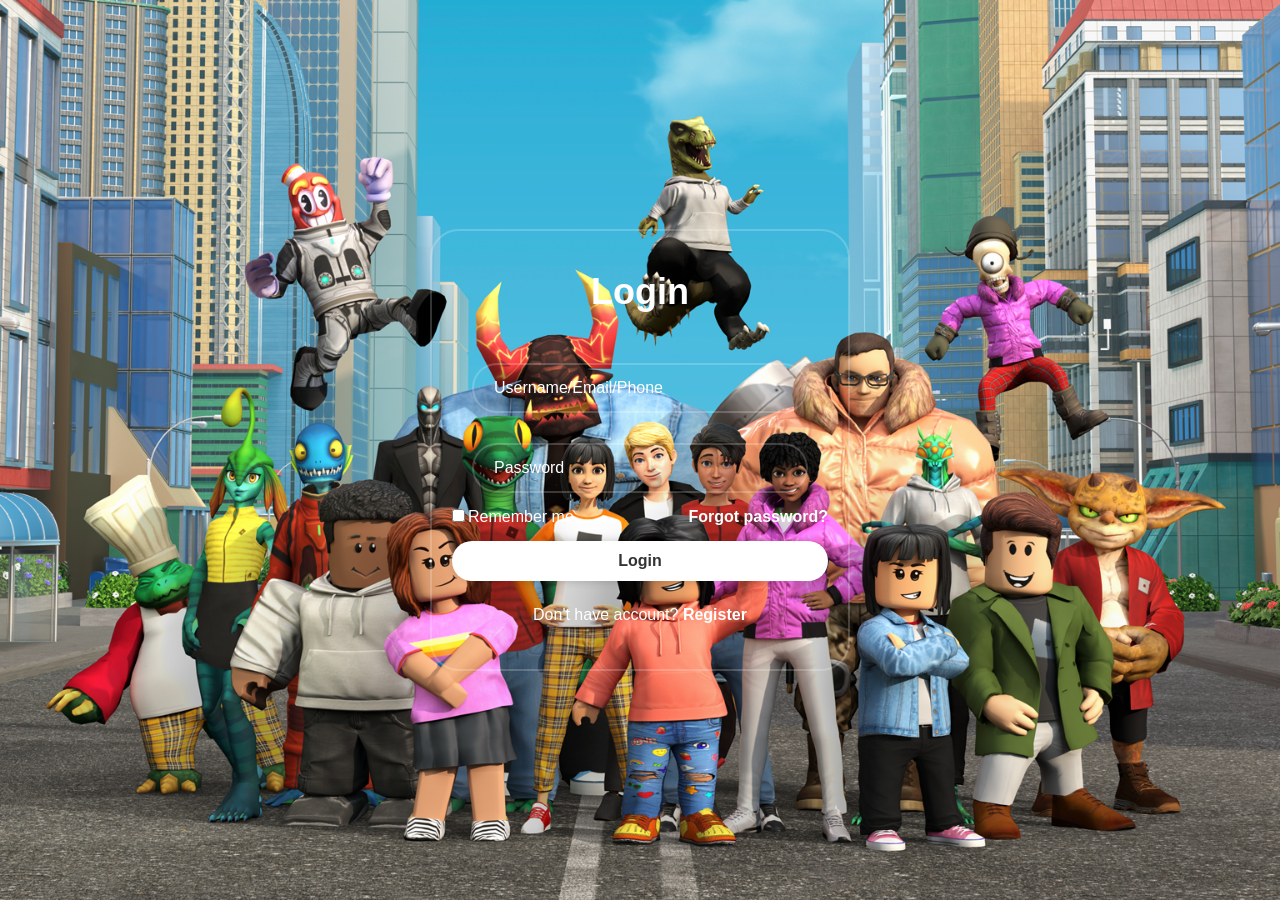
<file: index.html>
<!DOCTYPE html>
<html lang="en">
<head>
    <meta charset="UTF-8">
    <meta name="viewport" content="width=device-width, initial-scale=1.0">
    <title>login  </title>
      <link rel="stylesheet" href="style.css">
        <link href='https://unpkg.com/boxicons@2.1.4/css/boxicons.min.css' rel='stylesheet'>
     <link rel="stylesheet" href="https://unpkg.com/boxicons@latest/css/boxicons.min.css">
        
        <head>
</head>

</head>
<body>
    <div class="wrapper">
        <form action="porto.html" method="get">
            <h1 class="logo">Login</h1>

            <div class="input-box">
                <input type="text" placeholder="Username/Email/Phone" required>
                <i class='bxl  bx-clerk'  ></i> 

            </div>

            <div class="input-box">
                <input type="password" placeholder="Password" required>
            </div>
            
            <div class="remember-forgot">
                <label>
                    <input type="checkbox">Remember me </label>
                    <a href="#">Forgot password?</a>

            </div>
                
                <button type="submit" class="btn" a href="porto.html" >Login
                    
                </button>
                
                <div class="register-link">
                    <p>Don't have account?
                        
                        <a href="#">Register</a>
                    </p>
                </div>

                

        </form>
    </div>
</body>
</html>
</file>
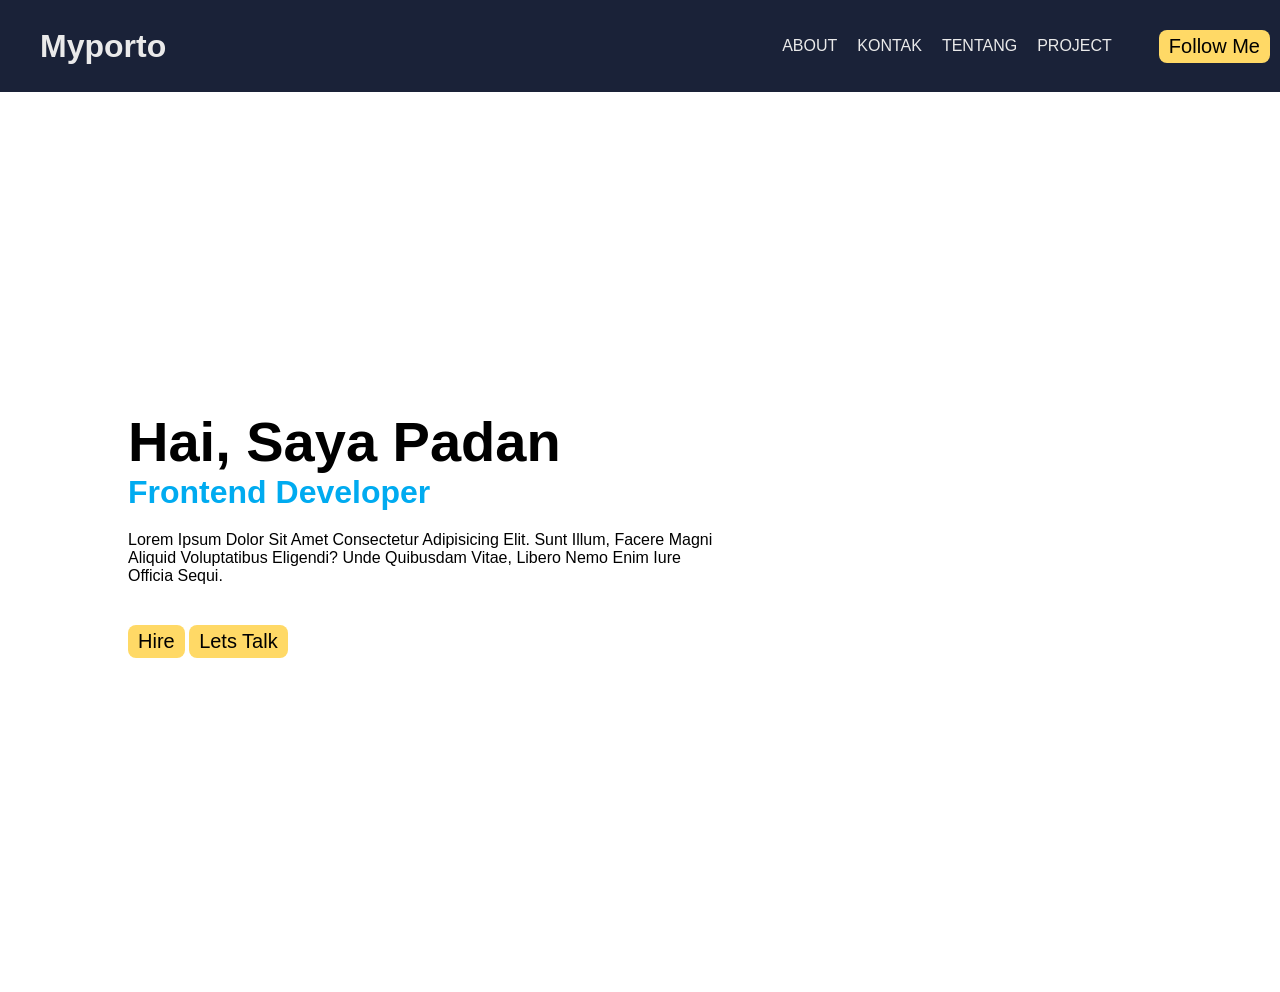
<file: porto.html>
<!DOCTYPE html>
<html lang="en">
<head>
    <meta charset="UTF-8">
    <meta name="viewport" content="width=device-width, initial-scale=1.0">
    <title>porto</title>
    <link rel="stylesheet" href="porto.css">
</head>
<body>
    <header>
        <h1 class="logo">Myporto</h1>
        <nav>
            <ul>
                <li><a href="#">ABOUT</a></li>
                <li><a href="#">KONTAK</a></li>
                <li><a href="#">TENTANG</a></li>
                <li><a href="#">PROJECT</a></li>
            </ul>
        </nav>
        <button class="btn-cta">follow me</button>
    </header>
   <section class="home">
    <div class="home-content">
        <h1>hai, saya padan</h1>
        <h3>frontend developer</h3>
        <p>Lorem ipsum dolor sit amet consectetur adipisicing elit. Sunt illum, facere magni aliquid voluptatibus eligendi? Unde quibusdam vitae, libero nemo enim iure officia sequi.
            <div class="btn-2">
                <a href="#">hire</a>
                <a href="#">lets talk</a>

            </div>
    </div>
   </section>


</body>
</html>
</file>
<file: style.css>
* {
    margin:0;
    padding:0;
    box-sizing: border-box;
    font-family: "helveticaA", sans-serif;

}

body {
    display:flex;
    justify-content:center;
    align-items:center;
    min-height:100vh;
    background-color: azure;
    background: url(Roblox-Key.png); no-repeat;
    background-size: cover;
    background-position: center;
}

.wrapper {
    width: 420px;
    background: transparent;
    color:#fff;
    border-radius: 29px;
    padding:20px;
    border: 2px solid rgba(255, 255, 255, .2);
    max-width: 1200px;
    overflow: hidden;

}
.wrapper h1 {
    font-size: 36px;
    display: flex;
    justify-content: center;
    padding:20px 30px;
    align-items:center;
    
}

.wrapper .input-box {
    position: relative;
    height: 50px;
    margin: 30px 20px;
}

.input-box input {
  width: 100%;
  height: 50px;
  background: transparent;
  border:none;
  outline: none;
  font-size: 16px;
  padding: 0 20px;
  border: 2px solid rgba(255, 255, 255, .2);
  border-radius: 30px;
  color:#fff;
}

.input-box input::placeholder {
    color:#fff;
}

.remember-forgot {
    display: flex;
    justify-content: space-between;
    margin: -15px 0 15px;
}

.remember-forgot label input {
    accent-color: #fff;
    margin-right: 3px;

}

.remember-forgot a {
    color:#fff;
    text-decoration:none;
    font-weight: 600;

}
.remember-forgot a:hover {
    text-decoration: underline;
}

.btn {
    width: 100%;
    height: 40px;
    border-radius: 40px;
    border:none;
    background: #fff;
    font-size: 16px;
    outline:none;
    cursor: pointer;
    font-weight:600;
    box-shadow: 0 0 10px rgba(0,0,0,.2);
    color: #333;
}

.btn:hover {
    background:whitesmoke;
}

.register-link {
    text-align: center;
    padding: 25px 0
}

.register-link a {
    text-decoration: none;
    color:#fff;
    font-weight: 600;
}

.register-link a:hover {
    text-decoration: underline;
}
</file>
<file: porto.css>
*, html, body {
    margin: 0;
    padding: 0;
    box-sizing: border-box;
    font-family: Arial, Helvetica, sans-serif;
}

header {
    
    background: #1A2238;
    color:#eaeaea;
    display: flex;
    flex-wrap: wrap;
    justify-content: center;
    align-items: center;
    GAP: 10px;
    margin: auto;
    

}

.logo {
    margin-right: auto;
    margin-left: 40px;
    cursor: pointer;
    transition: all 0.5s ease 0s;
}
.logo:hover {
    color:#ffd966;
    transform: rotate(2deg);

}
nav ul {
    display: flex;
    padding: 27px;
    
}
li {
    list-style-type: none;
    padding: 10PX;
}


li:hover {
   color:#ffd966;
    transform: all 0.5s ease 0s;
    transform: rotate(2deg);

}
li a:hover {
    color:#ffd966;
    transform: all 0.5s ease 0s;
     
}
a {
    color:#eaeaea;
    text-decoration: none;
}

.btn-cta {
    margin-right: 10px;
    border: none;
    font-size:20px;
   text-transform: capitalize;
   background-color: #ffd966;
   padding: 5px 10px;
   border-radius: 8px;
   cursor:pointer;

}

.home{
    display: flex;
    align-items: center;
    height: 100vh;
    /* justify-content: center; */
    text-transform: capitalize;
    padding:0 10%;

}

.home-content {
    max-width: 600px;
}
 .home-content h1 {
    font-size: 56px;
    font-weight: 700;
 }

  .home-content h3{
    font-size: 32px;
    font-weight: 700;
    color:#00abf0;
 }

 .home-content p{
    font-size: 16px;
    margin: 20px 0 40px;
 }

 .home-content .btn-2{
    width: 345px;
    height:50px;
 }
 .btn-2 a {
    display: inline-flex;
    border: none;
    font-size:20px;
   text-transform: capitalize;
   background-color: #ffd966;
   padding: 5px 10px;
   border-radius: 8px;
   cursor:pointer;
   color: black;
 }
</file>
